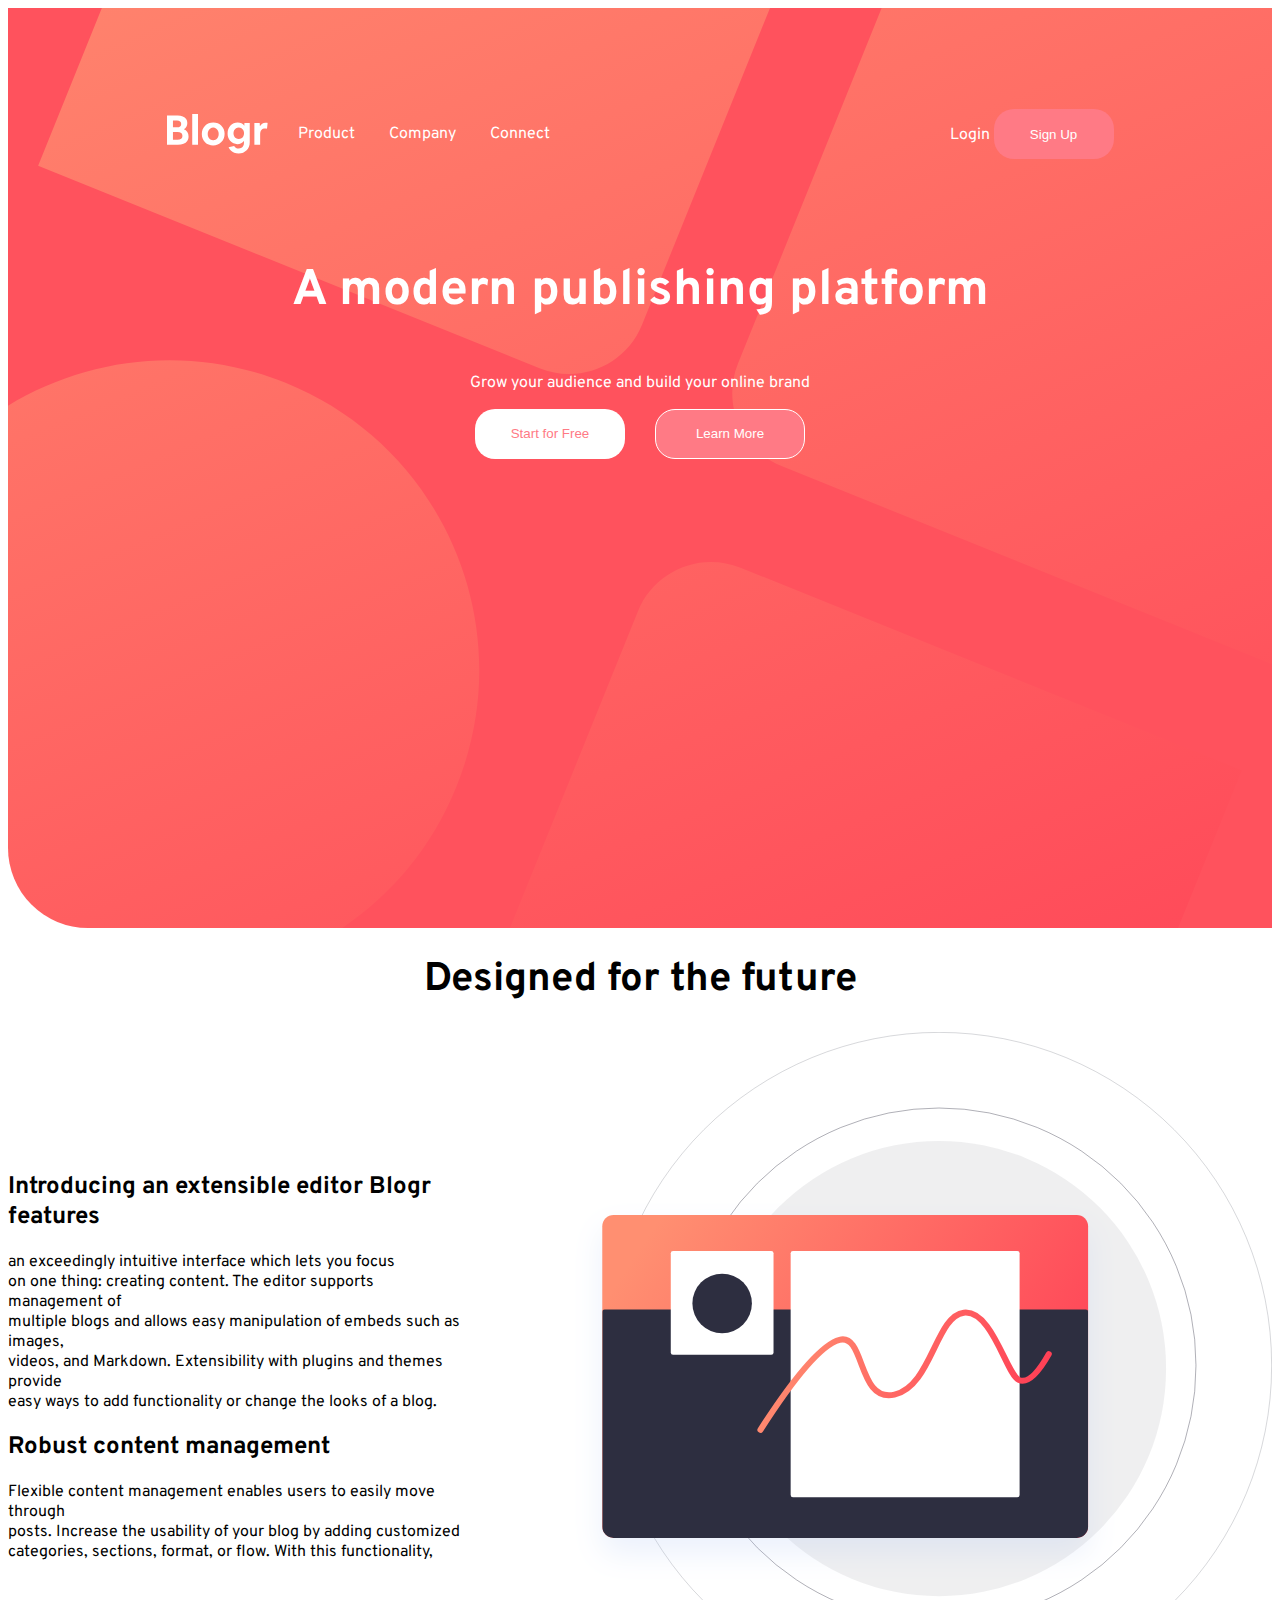
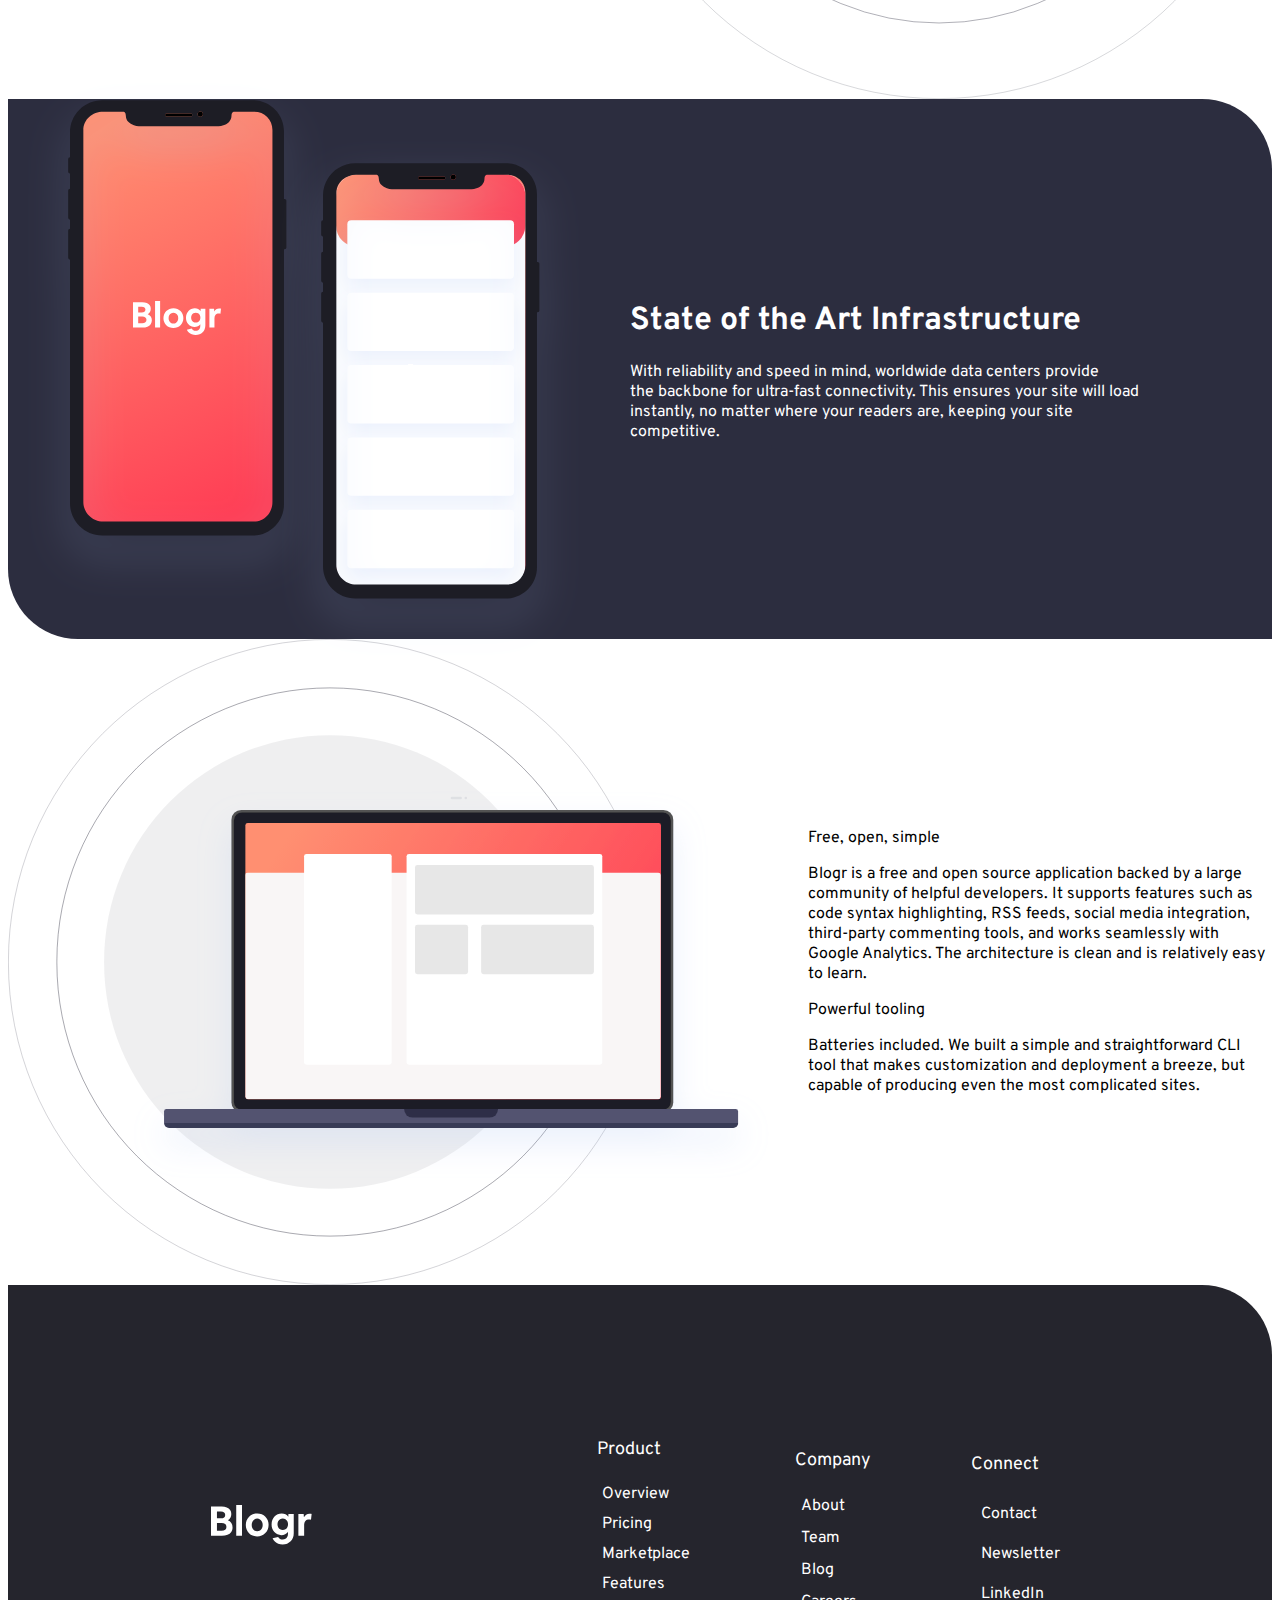
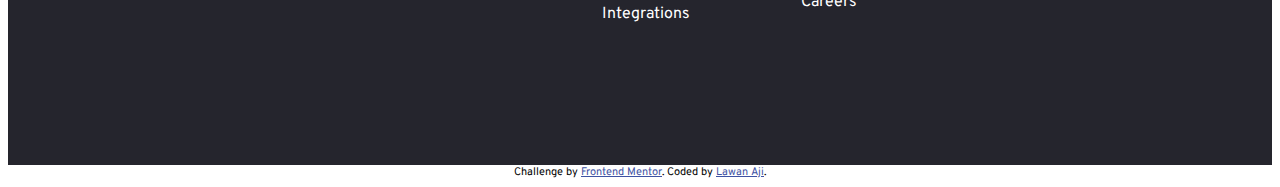
<file: index.html>
<!DOCTYPE html>
<html lang="en">
  <head>
    <meta charset="UTF-8" />
    <meta name="viewport" content="width=device-width, initial-scale=1.0" />
    <!-- displays site properly based on user's device -->

    <link
      rel="icon"
      type="image/png"
      sizes="32x32"
      href="./images/favicon-32x32.png"
    />
    <link rel="stylesheet" href="./style/index.css" />
    <title>Frontend Mentor | [Blogr]</title>
    <link
      href="https://fonts.googleapis.com/css2?family=Barlow:wght@600&family=Epilogue:wght@500;700&family=Fraunces:opsz,wght@9..144,700;9..144,900&family=Manrope:wght@500;700&family=Open+Sans&family=Overpass:wght@300;600&family=Public+Sans:wght@300;400;700&family=Raleway&display=swap"
      rel="stylesheet"
    />
    <!-- Feel free to remove these styles or customise in your own stylesheet 👍 -->
    <style>
      .attribution {
        font-size: 11px;
        text-align: center;
      }
      .attribution a {
        color: hsl(228, 45%, 44%);
      }
    </style>
  </head>
  <body>
    <main class="main-1">
      <section class="nav-bar">
        <section class="product">
          <img
            src="/images/logo.svg"
            alt=""
          />
          <nav class="nav-bar-2">
            <ul>
              <a href=""> Product</a>
              <!-- Overview Pricing Marketplace Features Integrations -->
              <a href=""> Company</a>

              <!-- About Team Blog Careers -->
              <a href=""> Connect</a>

              <!-- Contact Newsletter LinkedIn  -->
            </ul>
            <span class="login">
              <a href=""> Login</a>

              <button class="sign"><a href=""> Sign Up</a></button>
            </span>
          </nav>
        </section>
        <main class="comment">
          <h1>A modern publishing platform</h1>

          <p>Grow your audience and build your online brand</p>

          <span class="btn">
            <button class="free"><a href="">Start for Free</a></button>
            <button class="more"><a href="">Learn More</a></button>
          </span>
        </main>
      </section>

      <section class="future">
        <h1>Designed for the future</h1>

        <article class="future-1">
          <article>
            <h2>Introducing an extensible editor Blogr features</h2>
            <p>
              an exceedingly intuitive interface which lets you focus <br />
              on one thing: creating content. The editor supports management of
              <br />
              multiple blogs and allows easy manipulation of embeds such as
              images, <br />
              videos, and Markdown. Extensibility with plugins and themes
              provide <br />
              easy ways to add functionality or change the looks of a blog.
            </p>

            <h2>Robust content management</h2>
            <p>
              Flexible content management enables users to easily move through
              <br />
              posts. Increase the usability of your blog by adding customized
              <br />
              categories, sections, format, or flow. With this functionality,
              <br />
            </p>
          </article>
          <img
            src="./images/illustration-editor-desktop.svg"
            alt=""
          />
        </article>
      </section>

      <section class="State">
        <img
          src="./images/illustration-phones.svg"
          alt=""
        />

        <article class="state-1">
          <h1>State of the Art Infrastructure</h1>

          <p>
            With reliability and speed in mind, worldwide data centers provide
            <br />
            the backbone for ultra-fast connectivity. This ensures your site
            will load <br />
            instantly, no matter where your readers are, keeping your site
            <br />
            competitive.
          </p>
        </article>
      </section>

      <section class="simple">
        <img
          src="./images/illustration-laptop-desktop.svg"
          alt=""
        />
        <article>
          <p>Free, open, simple</p>

          <p>
            Blogr is a free and open source application backed by a large
            community of helpful developers. It supports features such as code
            syntax highlighting, RSS feeds, social media integration,
            third-party commenting tools, and works seamlessly with Google
            Analytics. The architecture is clean and is relatively easy to
            learn.
          </p>

          <p>Powerful tooling</p>

          <p>
            Batteries included. We built a simple and straightforward CLI tool
            that makes customization and deployment a breeze, but capable of
            producing even the most complicated sites.
          </p>
        </article>
      </section>

      <footer class="Product">
        <img
          src="./images/logo.svg"
          alt=""
        />
        <section class="main-link">
          <span class="product-1">
            <p>Product</p>
            <a href=""> Overview</a>
            <a href=""> Pricing</a>
            <a href=""> Marketplace </a>
            <a href=""> Features </a>
            <a href=""> Integrations</a>
          </span>

          <span class="Company">
            <p>Company</p>

            <a href=""> About</a>
            <a href=""> Team </a>
            <a href=""> Blog</a>
            <a href=""> Careers</a>
          </span>

          <span class="Connect">
            <p>Connect</p>
            <a href=""> Contact </a>
            <a href=""> Newsletter </a>
            <a href=""> LinkedIn</a>
          </span>
        </section>
      </footer>

      <div class="attribution">
        Challenge by
        <a href="https://www.frontendmentor.io?ref=challenge" target="_blank"
          >Frontend Mentor</a
        >. Coded by <a href="#">Lawan Aji</a>.
      </div>
    </main>
  </body>
</html>
</file>
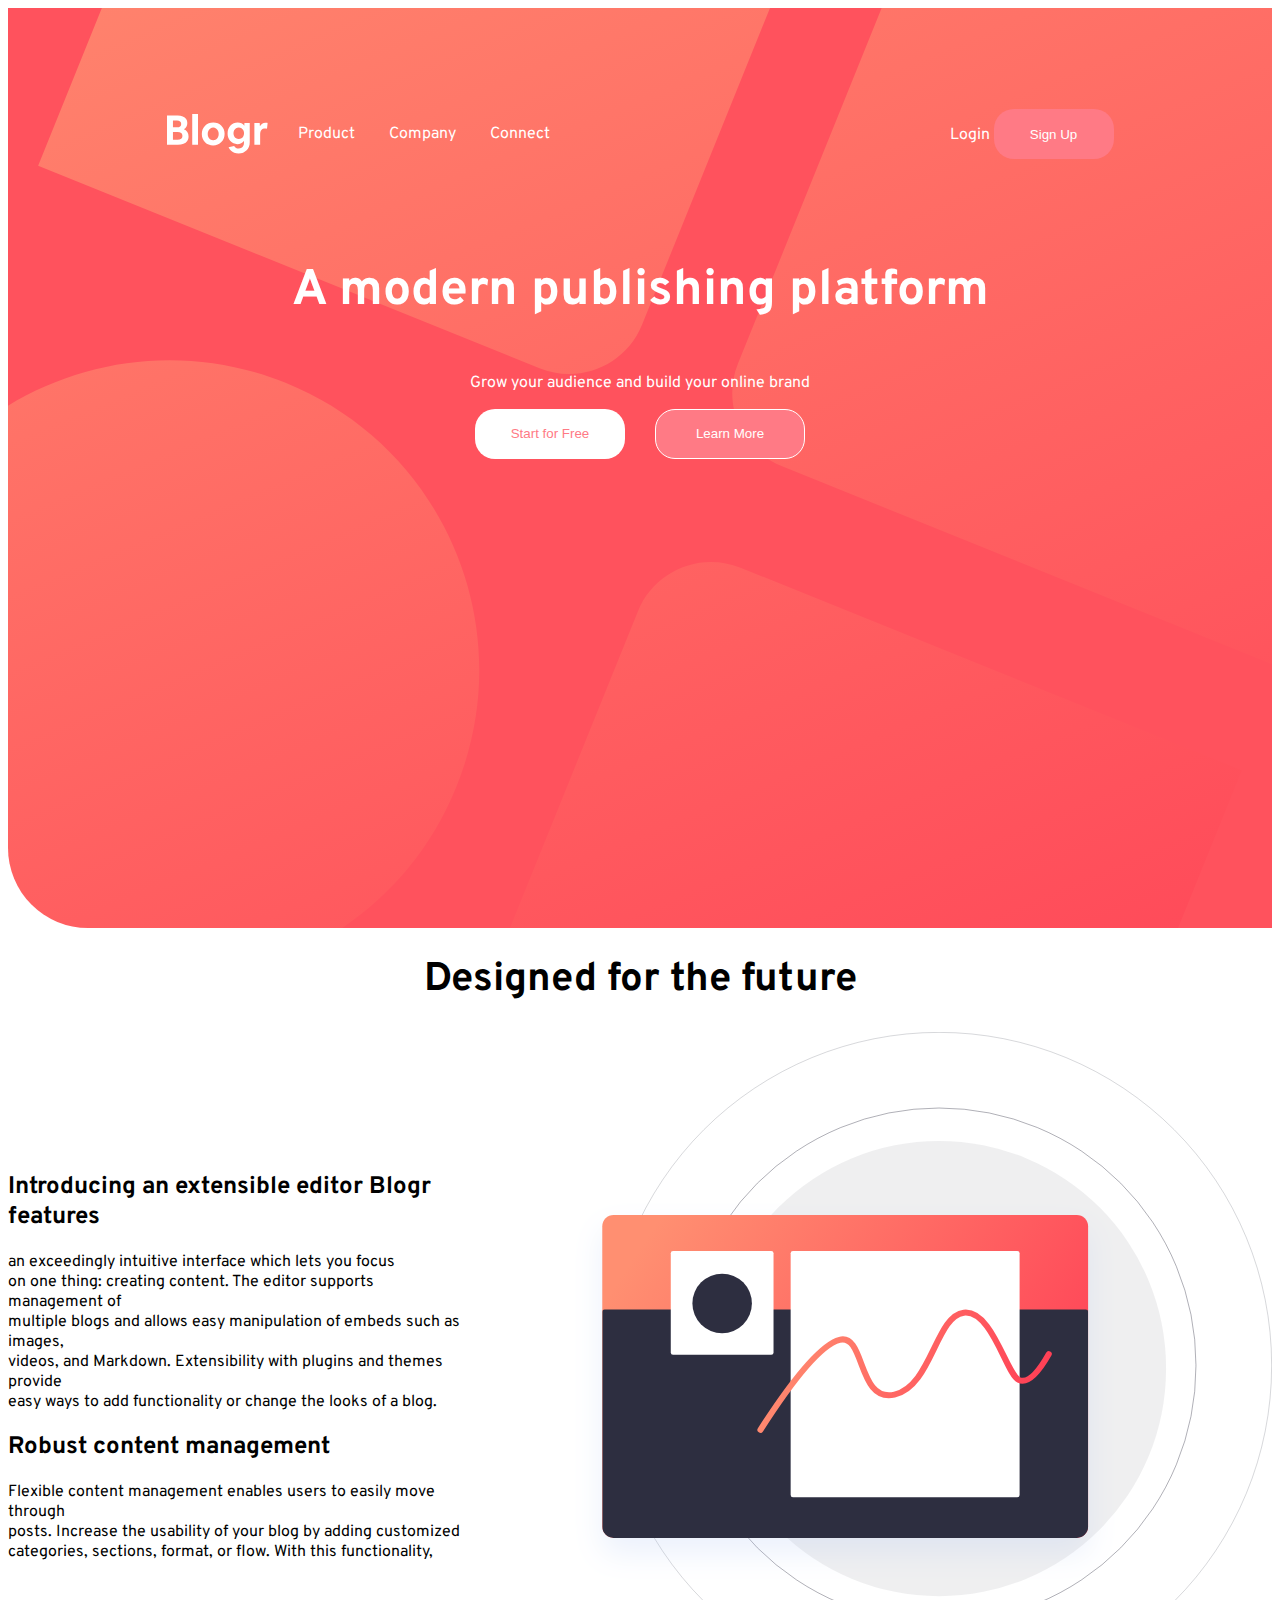
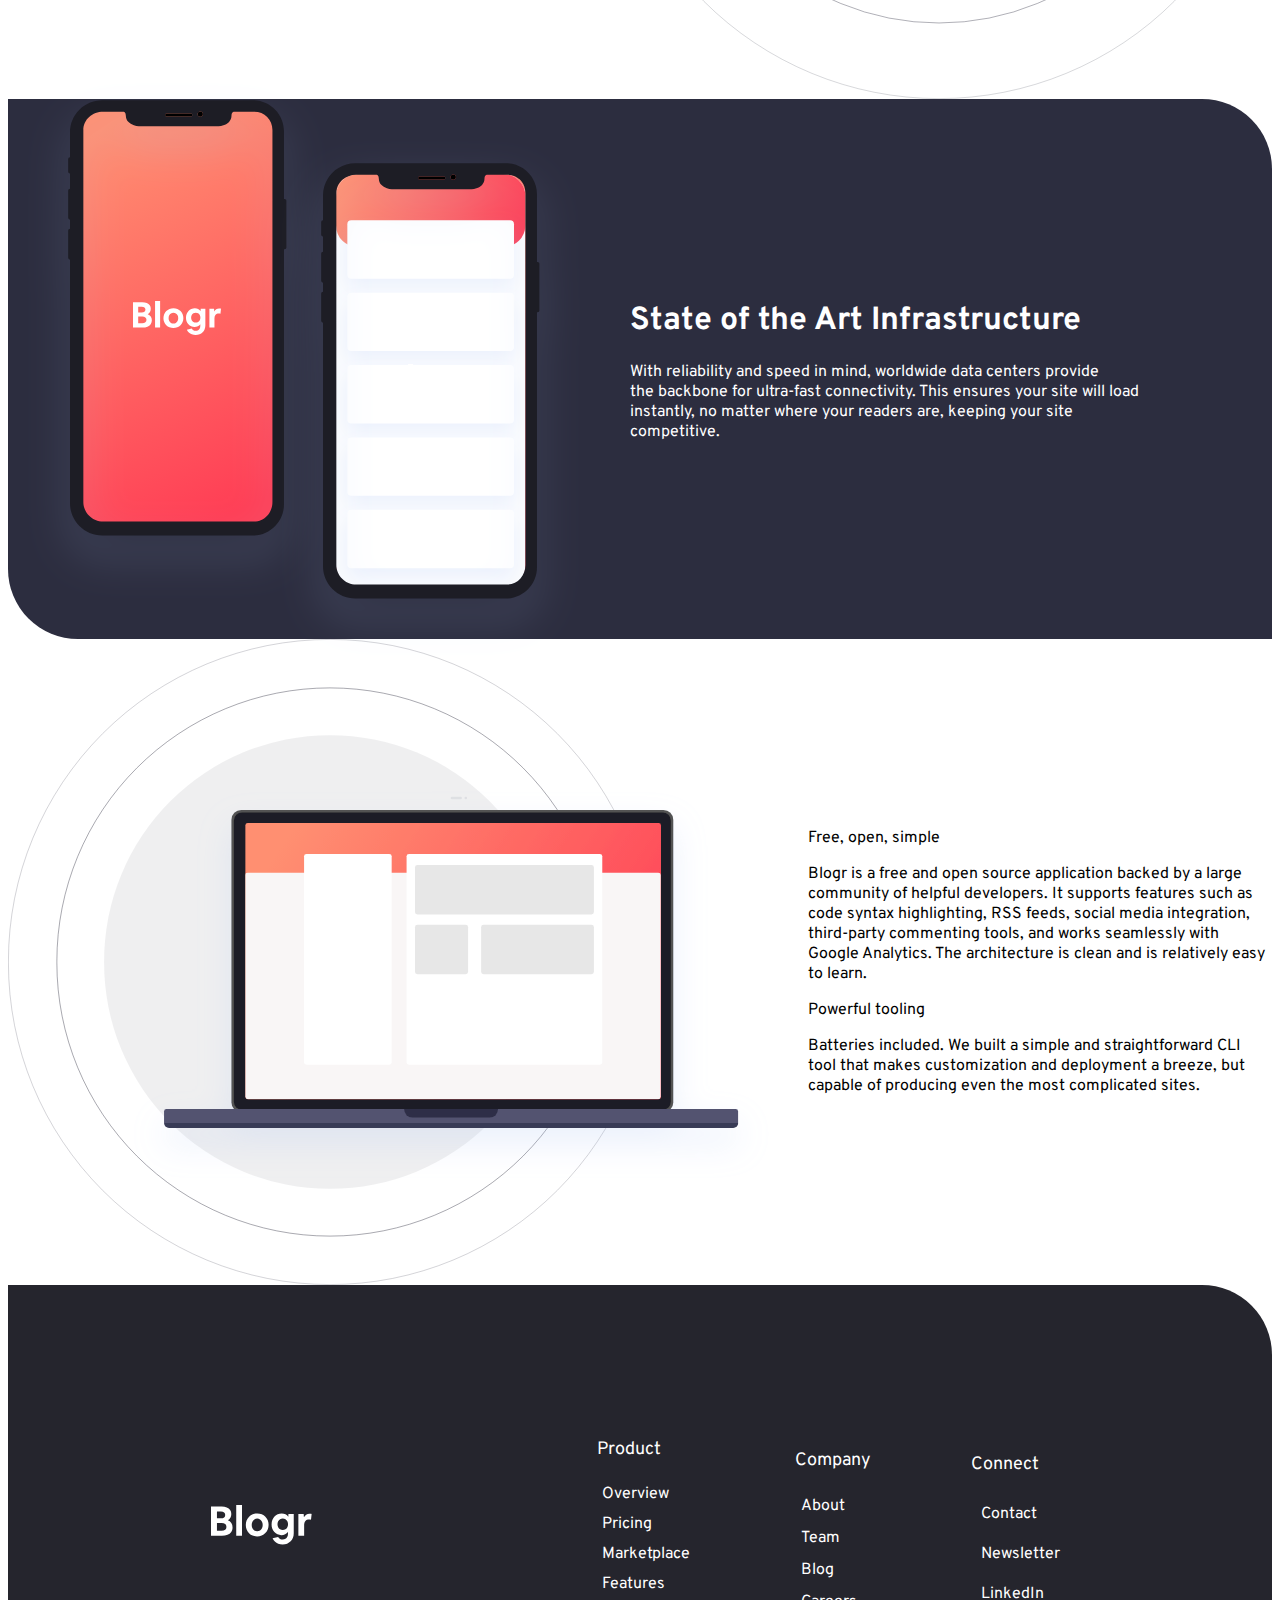
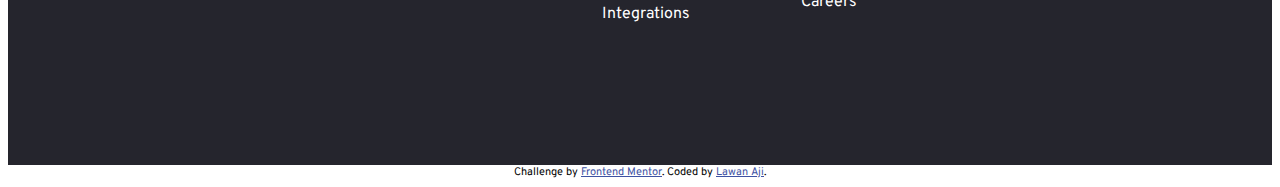
<file: blogr-landing-page-project/blogr-landing-page-main/index.html>
<!DOCTYPE html>
<html lang="en">
  <head>
    <meta charset="UTF-8" />
    <meta name="viewport" content="width=device-width, initial-scale=1.0" />
    <!-- displays site properly based on user's device -->

    <link
      rel="icon"
      type="image/png"
      sizes="32x32"
      href="./images/favicon-32x32.png"
    />
    <link rel="stylesheet" href="/blogr-landing-page-project/style/index.css" />
    <title>Frontend Mentor | [Blogr]</title>
    <link
      href="https://fonts.googleapis.com/css2?family=Barlow:wght@600&family=Epilogue:wght@500;700&family=Fraunces:opsz,wght@9..144,700;9..144,900&family=Manrope:wght@500;700&family=Open+Sans&family=Overpass:wght@300;600&family=Public+Sans:wght@300;400;700&family=Raleway&display=swap"
      rel="stylesheet"
    />
    <!-- Feel free to remove these styles or customise in your own stylesheet 👍 -->
    <style>
      .attribution {
        font-size: 11px;
        text-align: center;
      }
      .attribution a {
        color: hsl(228, 45%, 44%);
      }
    </style>
  </head>
  <body>
    <main class="main-1">
      <section class="nav-bar">
        <section class="product">
          <img
            src="/blogr-landing-page-project/blogr-landing-page-main/images/logo.svg"
            alt=""
          />
          <nav class="nav-bar-2">
            <ul>
              <a href=""> Product</a>
              <!-- Overview Pricing Marketplace Features Integrations -->
              <a href=""> Company</a>

              <!-- About Team Blog Careers -->
              <a href=""> Connect</a>

              <!-- Contact Newsletter LinkedIn  -->
            </ul>
            <span class="login">
              <a href=""> Login</a>

              <button class="sign"><a href=""> Sign Up</a></button>
            </span>
          </nav>
        </section>
        <main class="comment">
          <h1>A modern publishing platform</h1>

          <p>Grow your audience and build your online brand</p>

          <span class="btn">
            <button class="free"><a href="">Start for Free</a></button>
            <button class="more"><a href="">Learn More</a></button>
          </span>
        </main>
      </section>

      <section class="future">
        <h1>Designed for the future</h1>

        <article class="future-1">
          <article>
            <h2>Introducing an extensible editor Blogr features</h2>
            <p>
              an exceedingly intuitive interface which lets you focus <br />
              on one thing: creating content. The editor supports management of
              <br />
              multiple blogs and allows easy manipulation of embeds such as
              images, <br />
              videos, and Markdown. Extensibility with plugins and themes
              provide <br />
              easy ways to add functionality or change the looks of a blog.
            </p>

            <h2>Robust content management</h2>
            <p>
              Flexible content management enables users to easily move through
              <br />
              posts. Increase the usability of your blog by adding customized
              <br />
              categories, sections, format, or flow. With this functionality,
              <br />
            </p>
          </article>
          <img
            src="/blogr-landing-page-project/blogr-landing-page-main/images/illustration-editor-desktop.svg"
            alt=""
          />
        </article>
      </section>

      <section class="State">
        <img
          src="/blogr-landing-page-project/blogr-landing-page-main/images/illustration-phones.svg"
          alt=""
        />

        <article class="state-1">
          <h1>State of the Art Infrastructure</h1>

          <p>
            With reliability and speed in mind, worldwide data centers provide
            <br />
            the backbone for ultra-fast connectivity. This ensures your site
            will load <br />
            instantly, no matter where your readers are, keeping your site
            <br />
            competitive.
          </p>
        </article>
      </section>

      <section class="simple">
        <img
          src="/blogr-landing-page-project/blogr-landing-page-main/images/illustration-laptop-desktop.svg"
          alt=""
        />
        <article>
          <p>Free, open, simple</p>

          <p>
            Blogr is a free and open source application backed by a large
            community of helpful developers. It supports features such as code
            syntax highlighting, RSS feeds, social media integration,
            third-party commenting tools, and works seamlessly with Google
            Analytics. The architecture is clean and is relatively easy to
            learn.
          </p>

          <p>Powerful tooling</p>

          <p>
            Batteries included. We built a simple and straightforward CLI tool
            that makes customization and deployment a breeze, but capable of
            producing even the most complicated sites.
          </p>
        </article>
      </section>

      <footer class="Product">
        <img
          src="/blogr-landing-page-project/blogr-landing-page-main/images/logo.svg"
          alt=""
        />
        <section class="main-link">
          <span class="product-1">
            <p>Product</p>
            <a href=""> Overview</a>
            <a href=""> Pricing</a>
            <a href=""> Marketplace </a>
            <a href=""> Features </a>
            <a href=""> Integrations</a>
          </span>

          <span class="Company">
            <p>Company</p>

            <a href=""> About</a>
            <a href=""> Team </a>
            <a href=""> Blog</a>
            <a href=""> Careers</a>
          </span>

          <span class="Connect">
            <p>Connect</p>
            <a href=""> Contact </a>
            <a href=""> Newsletter </a>
            <a href=""> LinkedIn</a>
          </span>
        </section>
      </footer>

      <div class="attribution">
        Challenge by
        <a href="https://www.frontendmentor.io?ref=challenge" target="_blank"
          >Frontend Mentor</a
        >. Coded by <a href="#">Lawan Aji</a>.
      </div>
    </main>
  </body>
</html>
</file>
<file: style/index.css>
* {
  padding: 0%;
  -webkit-box-align: center;
      -ms-flex-align: center;
          align-items: center;
}

.main-1 {
  background: white;
  font-family: "Overpass", sans-serif;
}

.nav-bar {
  height: 80vh;
  background: #ff525d;
  border-radius: 0 0px 0px 80px;
  padding: 100px;
  justify-items: center;
}

.nav-bar {
  background-image: url(/blogr-landing-page-project/blogr-landing-page-main/images/bg-pattern-intro-desktop.svg);
  background-position: center;
  background-size: 2500px;
  background-repeat: no-repeat;
}

.product {
  display: -webkit-box;
  display: -ms-flexbox;
  display: flex;
}

nav {
  display: -webkit-box;
  display: -ms-flexbox;
  display: flex;
  -webkit-box-pack: center;
      -ms-flex-pack: center;
          justify-content: center;
}

nav ul {
  display: inline;
}

nav ul a {
  text-decoration: none;
  display: inline;
  -webkit-box-align: center;
      -ms-flex-align: center;
          align-items: center;
  color: #fff;
}

.nav-bar-2 ul a {
  display: inline;
  margin-left: 30px;
  -webkit-box-pack: center;
      -ms-flex-pack: center;
          justify-content: center;
  -webkit-box-align: center;
      -ms-flex-align: center;
          align-items: center;
  justify-items: center;
}

.login {
  display: block;
  margin-left: 400px;
  -webkit-box-align: end;
      -ms-flex-align: end;
          align-items: flex-end;
  -ms-flex-pack: distribute;
      justify-content: space-around;
}

.sign {
  width: 120px;
  height: 50px;
  background: #ff7a85;
  border-radius: 20px;
  border: none;
}

.sign a {
  color: white;
  text-decoration: none;
}

.sign:hover {
  background: white;
}

.sign:hover a {
  color: #ff7a85;
  text-decoration: none;
}

.login a {
  color: white;
  text-decoration: none;
  gap: 30px;
}

.comment {
  display: -ms-grid;
  display: grid;
  text-align: center;
}

.comment h1 {
  margin-top: 100px;
  font-size: 50px;
  color: white;
}

.comment p {
  color: white;
}

.btn {
  display: -webkit-box;
  display: -ms-flexbox;
  display: flex;
  -webkit-box-align: center;
      -ms-flex-align: center;
          align-items: center;
  -webkit-box-pack: center;
      -ms-flex-pack: center;
          justify-content: center;
  gap: 30px;
}

.more {
  width: 150px;
  height: 50px;
  background: #ff7a85;
  border-radius: 20px;
  border: none;
  border: white solid;
  border-width: 1px;
}

.more a {
  text-decoration: none;
  color: white;
}

.free {
  width: 150px;
  height: 50px;
  background: white;
  border-radius: 20px;
  border: none;
}

.free a {
  color: #ff7a85;
  text-decoration: none;
}

.future-1 {
  display: -webkit-box;
  display: -ms-flexbox;
  display: flex;
  -webkit-box-pack: center;
      -ms-flex-pack: center;
          justify-content: center;
}

.future-1 img {
  width: 700px;
  padding-left: 100px;
}

.future h1 {
  text-align: center;
  font-size: 40px;
}

.State {
  background-image: url(/blogr-landing-page-project/blogr-landing-page-main/images/bg-pattern-circles.svg);
  background-position: left;
}

.State {
  background: #2c2d3f;
  display: -webkit-box;
  display: -ms-flexbox;
  display: flex;
  height: 60vh;
  border-radius: 0 70px;
}

.State img {
  padding: 20px;
}

.State h1 {
  color: white;
}

.State p {
  color: white;
}

.state-1 {
  padding: 30px;
}

.simple {
  display: -webkit-box;
  display: -ms-flexbox;
  display: flex;
}

.simple img {
  width: 800px;
  padding-left: -400px;
}

.Product {
  display: -webkit-box;
  display: -ms-flexbox;
  display: flex;
  background: #25252d;
  height: 40vh;
  padding: 60px;
  -webkit-box-pack: center;
      -ms-flex-pack: center;
          justify-content: center;
  -ms-flex-pack: distribute;
      justify-content: space-around;
  border-radius: 0px 70px 0px 0px;
}

.product-1 {
  display: -ms-grid;
  display: grid;
}

.product-1 a {
  text-decoration: none;
  color: white;
  padding: 5px;
}

.main-link {
  display: -webkit-box;
  display: -ms-flexbox;
  display: flex;
  -webkit-box-pack: center;
      -ms-flex-pack: center;
          justify-content: center;
  -ms-flex-pack: distribute;
      justify-content: space-around;
  gap: 100px;
}

.main-link p {
  font-size: 18px;
  color: white;
}

.Company {
  display: -ms-grid;
  display: grid;
}

.Company a {
  text-decoration: none;
  color: white;
  padding: 6px;
}

.Connect {
  display: -ms-grid;
  display: grid;
}

.Connect a {
  text-decoration: none;
  color: white;
  padding: 10px;
}
/*# sourceMappingURL=index.css.map */
</file>
<file: blogr-landing-page-project/style/index.css>
* {
  padding: 0%;
  -webkit-box-align: center;
      -ms-flex-align: center;
          align-items: center;
}

.main-1 {
  background: white;
  font-family: "Overpass", sans-serif;
}

.nav-bar {
  height: 80vh;
  background: #ff525d;
  border-radius: 0 0px 0px 80px;
  padding: 100px;
  justify-items: center;
}

.nav-bar {
  background-image: url(/blogr-landing-page-project/blogr-landing-page-main/images/bg-pattern-intro-desktop.svg);
  background-position: center;
  background-size: 2500px;
  background-repeat: no-repeat;
}

.product {
  display: -webkit-box;
  display: -ms-flexbox;
  display: flex;
}

nav {
  display: -webkit-box;
  display: -ms-flexbox;
  display: flex;
  -webkit-box-pack: center;
      -ms-flex-pack: center;
          justify-content: center;
}

nav ul {
  display: inline;
}

nav ul a {
  text-decoration: none;
  display: inline;
  -webkit-box-align: center;
      -ms-flex-align: center;
          align-items: center;
  color: #fff;
}

.nav-bar-2 ul a {
  display: inline;
  margin-left: 30px;
  -webkit-box-pack: center;
      -ms-flex-pack: center;
          justify-content: center;
  -webkit-box-align: center;
      -ms-flex-align: center;
          align-items: center;
  justify-items: center;
}

.login {
  display: block;
  margin-left: 400px;
  -webkit-box-align: end;
      -ms-flex-align: end;
          align-items: flex-end;
  -ms-flex-pack: distribute;
      justify-content: space-around;
}

.sign {
  width: 120px;
  height: 50px;
  background: #ff7a85;
  border-radius: 20px;
  border: none;
}

.sign a {
  color: white;
  text-decoration: none;
}

.sign:hover {
  background: white;
}

.sign:hover a {
  color: #ff7a85;
  text-decoration: none;
}

.login a {
  color: white;
  text-decoration: none;
  gap: 30px;
}

.comment {
  display: -ms-grid;
  display: grid;
  text-align: center;
}

.comment h1 {
  margin-top: 100px;
  font-size: 50px;
  color: white;
}

.comment p {
  color: white;
}

.btn {
  display: -webkit-box;
  display: -ms-flexbox;
  display: flex;
  -webkit-box-align: center;
      -ms-flex-align: center;
          align-items: center;
  -webkit-box-pack: center;
      -ms-flex-pack: center;
          justify-content: center;
  gap: 30px;
}

.more {
  width: 150px;
  height: 50px;
  background: #ff7a85;
  border-radius: 20px;
  border: none;
  border: white solid;
  border-width: 1px;
}

.more a {
  text-decoration: none;
  color: white;
}

.free {
  width: 150px;
  height: 50px;
  background: white;
  border-radius: 20px;
  border: none;
}

.free a {
  color: #ff7a85;
  text-decoration: none;
}

.future-1 {
  display: -webkit-box;
  display: -ms-flexbox;
  display: flex;
  -webkit-box-pack: center;
      -ms-flex-pack: center;
          justify-content: center;
}

.future-1 img {
  width: 700px;
  padding-left: 100px;
}

.future h1 {
  text-align: center;
  font-size: 40px;
}

.State {
  background-image: url(/blogr-landing-page-project/blogr-landing-page-main/images/bg-pattern-circles.svg);
  background-position: left;
}

.State {
  background: #2c2d3f;
  display: -webkit-box;
  display: -ms-flexbox;
  display: flex;
  height: 60vh;
  border-radius: 0 70px;
}

.State img {
  padding: 20px;
}

.State h1 {
  color: white;
}

.State p {
  color: white;
}

.state-1 {
  padding: 30px;
}

.simple {
  display: -webkit-box;
  display: -ms-flexbox;
  display: flex;
}

.simple img {
  width: 800px;
  padding-left: -400px;
}

.Product {
  display: -webkit-box;
  display: -ms-flexbox;
  display: flex;
  background: #25252d;
  height: 40vh;
  padding: 60px;
  -webkit-box-pack: center;
      -ms-flex-pack: center;
          justify-content: center;
  -ms-flex-pack: distribute;
      justify-content: space-around;
  border-radius: 0px 70px 0px 0px;
}

.product-1 {
  display: -ms-grid;
  display: grid;
}

.product-1 a {
  text-decoration: none;
  color: white;
  padding: 5px;
}

.main-link {
  display: -webkit-box;
  display: -ms-flexbox;
  display: flex;
  -webkit-box-pack: center;
      -ms-flex-pack: center;
          justify-content: center;
  -ms-flex-pack: distribute;
      justify-content: space-around;
  gap: 100px;
}

.main-link p {
  font-size: 18px;
  color: white;
}

.Company {
  display: -ms-grid;
  display: grid;
}

.Company a {
  text-decoration: none;
  color: white;
  padding: 6px;
}

.Connect {
  display: -ms-grid;
  display: grid;
}

.Connect a {
  text-decoration: none;
  color: white;
  padding: 10px;
}
/*# sourceMappingURL=index.css.map */
</file>
